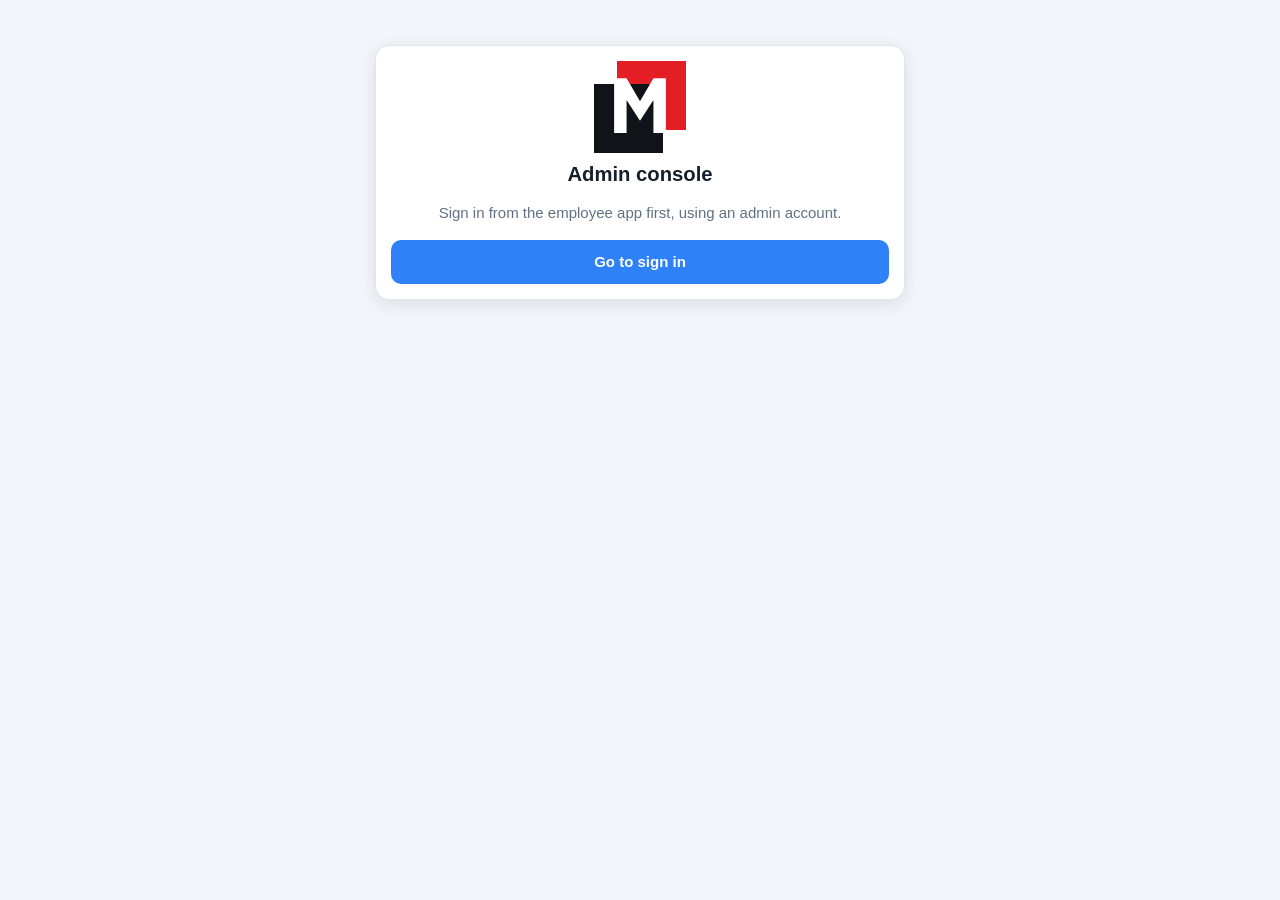
<file: pages/public/admin.html>
<!doctype html>
<html lang="en">
<head>
<meta charset="utf-8">
<meta name="viewport" content="width=device-width, initial-scale=1, viewport-fit=cover, interactive-widget=resizes-content">
<meta name="theme-color" content="#101418">
<title>Masarat · HR Admin</title>
<link rel="icon" href="logo.svg" type="image/svg+xml">
<link rel="stylesheet" href="styles.css">
</head>
<body>
<section id="gate" class="app hidden">
  <main style="padding-top:3rem">
    <div class="card center">
      <img src="logo.svg" alt="" class="logo lg" style="margin:0 auto .6rem">
      <h1 data-i18n="adminConsole">Admin console</h1>
      <p class="muted" data-i18n="signInFirstHint">Sign in from the employee app first, using an admin account.</p>
      <a href="index.html"><button class="primary" data-i18n="goToSignIn">Go to sign in</button></a>
    </div>
  </main>
</section>

<section id="console" class="app wide hidden">
  <header class="bar">
    <span class="brand">
      <img src="logo.svg" alt="Masarat" class="logo">
      <span><span class="wordmark">Masarat</span><span class="small muted" data-i18n="hrAdmin" style="margin-inline-start:.5rem">HR Admin</span></span>
    </span>
    <div class="who">
      <div id="waName" style="font-weight:600"></div>
      <div class="small muted"><span id="waClock" class="mono"></span> · <span id="waTz"></span></div>
    </div>
    <a href="index.html"><button class="ghost slim" data-i18n="myApp">My app</button></a>
    <button class="ghost slim" id="langBtn">العربية / English</button>
    <button class="ghost slim" id="waLogout" data-i18n="signOut">Sign out</button>
  </header>

  <nav class="side" id="nav">
    <button data-page="dash" class="active" data-i18n="navDashboard">Dashboard</button>
    <button data-page="employees" data-i18n="navEmployees">Employees</button>
    <button data-page="projects" data-i18n="navProjects">Projects &amp; sites</button>
    <button data-page="shifts" data-i18n="navShifts">Shifts</button>
    <button data-page="roster" data-i18n="navRoster">Working calendar</button>
    <button data-page="reports" data-i18n="navReports">Attendance &amp; reports</button>
    <button data-page="timesheet" data-i18n="navTimesheet">Timesheet</button>
    <button data-page="leave"><span data-i18n="tabLeave">Leave</span> <span id="leaveBadge" class="pill warn hidden"></span></button>
    <button data-page="passwords"><span data-i18n="navPasswords">Password requests</span> <span id="pwBadge" class="pill warn hidden"></span></button>
    <button data-page="holidays" data-i18n="navHolidays">Holidays</button>
    <button data-page="audit" data-i18n="navAudit">Punch audit</button>
    <button data-page="photos" data-i18n="navPhotoBackups">Photo backups</button>
  </nav>

  <!-- ---------------- dashboard ---------------- -->
  <main id="pageDash">
    <div class="stats" id="dashStats"></div>
    <div class="card flush">
      <div style="padding:1rem 1rem .4rem"><h2 data-i18n="onSiteNow">On site right now</h2></div>
      <div class="tablewrap"><table id="onSiteTable"></table></div>
    </div>
    <div class="card flush">
      <div style="padding:1rem 1rem .4rem"><h2 data-i18n="scheduledNoPunch">Scheduled today but no punch yet</h2></div>
      <div class="tablewrap"><table id="absentTable"></table></div>
    </div>
    <div class="card flush hidden" id="pendingLeaveCard">
      <div style="padding:1rem 1rem .4rem"><h2 data-i18n="leaveWaiting">Leave waiting for approval</h2></div>
      <div class="tablewrap"><table id="pendingLeaveTable"></table></div>
    </div>
    <div class="card flush">
      <div style="padding:1rem 1rem .4rem"><h2 data-i18n="needsReview">Needs review (last 14 days)</h2></div>
      <div class="tablewrap"><table id="flaggedTable"></table></div>
    </div>
  </main>

  <!-- ---------------- employees ---------------- -->
  <main id="pageEmployees" class="hidden">
    <div class="card">
      <div class="row">
        <input id="empSearch" class="grow" placeholder="Search name, employee ID or email">
        <button class="primary slim" id="empNew" data-i18n="newEmployeeAccount">+ New employee account</button>
      </div>
    </div>
    <div class="card flush"><div class="tablewrap"><table id="empTable"></table></div></div>
  </main>

  <!-- ---------------- projects ---------------- -->
  <main id="pageProjects" class="hidden">
    <div class="card">
      <div class="row">
        <b class="grow" data-i18n="siteGeofenceHint">Each site carries its own GPS centre and geofence radius.</b>
        <button class="primary slim" id="projNew" data-i18n="newProjectSite">+ New project / site</button>
      </div>
    </div>
    <div class="card flush"><div class="tablewrap"><table id="projTable"></table></div></div>
  </main>

  <!-- ---------------- shifts ---------------- -->
  <main id="pageShifts" class="hidden">
    <div class="card">
      <div class="row">
        <b class="grow" data-i18n="shiftGraceHint">Morning and night shifts, with grace periods.</b>
        <button class="primary slim" id="shiftNew" data-i18n="newShift">+ New shift</button>
      </div>
    </div>
    <div class="card flush"><div class="tablewrap"><table id="shiftTable"></table></div></div>
  </main>

  <!-- ---------------- roster ---------------- -->
  <main id="pageRoster" class="hidden">
    <div class="card">
      <h2 data-i18n="generateRoster">Generate roster</h2>
      <div class="row">
        <div class="grow"><label data-i18n="from">From</label><input type="date" id="genFrom"></div>
        <div class="grow"><label data-i18n="to">To</label><input type="date" id="genTo"></div>
        <div class="grow"><label data-i18n="shiftLabel">Shift</label><select id="genShift"></select></div>
        <div class="grow"><label>Default site</label><select id="genProject"></select></div>
      </div>
      <div class="row" style="margin-top:.6rem">
        <div class="grow">
          <label>Rest days</label>
          <div class="row tight small" id="genRest"></div>
        </div>
        <div class="grow">
          <label>Options</label>
          <label class="field inline small"><input type="checkbox" id="genSkipHoliday" checked> Mark public holidays</label>
          <label class="field inline small"><input type="checkbox" id="genOverwrite"> Overwrite existing days</label>
        </div>
      </div>
      <div class="row" style="margin-top:.6rem">
        <div class="grow">
          <label data-i18n="employeeLabel">Employees</label>
          <select id="genUsers" multiple size="7"></select>
        </div>
      </div>
      <button class="primary" id="genRun" style="margin-top:.6rem" data-i18n="generateRoster">Generate roster</button>
    </div>

    <div class="card">
      <h2 data-i18n="rosterGrid">Roster grid</h2>
      <div class="row">
        <div class="grow"><label data-i18n="from">From</label><input type="date" id="rosFrom"></div>
        <div class="grow"><label data-i18n="to">To</label><input type="date" id="rosTo"></div>
        <button class="primary slim" id="rosLoad" data-i18n="show">Show</button>
      </div>
      <p class="small muted" data-i18n="clickCellHint">Click any cell to set that employee's day: shift, site or rest/leave.</p>
    </div>
    <div class="card flush"><div class="tablewrap"><table id="rosTable"></table></div></div>
  </main>

  <!-- ---------------- reports ---------------- -->
  <main id="pageReports" class="hidden">
    <div class="card">
      <div class="row">
        <div class="grow"><label data-i18n="from">From</label><input type="date" id="repFrom"></div>
        <div class="grow"><label data-i18n="to">To</label><input type="date" id="repTo"></div>
        <div class="grow"><label data-i18n="employeeLabel">Employee</label><select id="repUser"></select></div>
        <div class="grow"><label>Project</label><select id="repProject"></select></div>
        <div class="grow"><label data-i18n="filterLabel">Filter</label>
          <select id="repFilter">
            <option value="" data-i18n="allRecords">All records</option>
            <option value="flagged" data-i18n="needsReviewOnly">Needs review only</option>
            <option value="late" data-i18n="lateArrivalsOnly">Late arrivals only</option>
            <option value="open" data-i18n="stillCheckedIn">Still checked in</option>
          </select>
        </div>
      </div>
      <div class="row" style="margin-top:.6rem">
        <button class="primary slim" id="repLoad" data-i18n="show">Show</button>
        <button class="ghost slim" id="repCsv" data-i18n="exportCsv">Export CSV</button>
      </div>
    </div>
    <div class="stats" id="repTotals"></div>
    <div class="card flush"><div class="tablewrap"><table id="repTable"></table></div></div>
  </main>

  <!-- ---------------- timesheet ---------------- -->
  <main id="pageTimesheet" class="hidden">
    <div class="card">
      <div class="row">
        <div class="grow"><label data-i18n="from">From</label><input type="date" id="tsFrom"></div>
        <div class="grow"><label data-i18n="to">To</label><input type="date" id="tsTo"></div>
        <div class="grow"><label data-i18n="employeeLabel">Employee</label><select id="tsUser"></select></div>
        <div class="grow">
          <label data-i18n="includeLabel">Include</label>
          <label class="field inline small" style="margin:0"><input type="checkbox" id="tsInactive"> <span data-i18n="deactivatedStaff">Deactivated staff</span></label>
        </div>
        <div class="grow" style="max-width:9rem">
          <label data-i18n="cutoffDay">Cutoff day</label>
          <input type="number" id="tsCutoff" min="1" max="28" value="25">
        </div>
      </div>
      <div class="row" style="margin-top:.6rem">
        <button class="primary slim" id="tsLoad" data-i18n="show">Show</button>
        <button class="ghost slim" id="tsThisMonth" data-i18n="thisMonth">This month</button>
        <button class="ghost slim" id="tsLastMonth" data-i18n="lastMonth">Last month</button>
        <button class="ghost slim" id="tsThisCutoff" data-i18n="thisCutoffPeriod">This cutoff period</button>
        <button class="ghost slim" id="tsLastCutoff" data-i18n="lastCutoffPeriod">Previous cutoff period</button>
        <button class="ghost slim" id="tsCsv" data-i18n="exportCsv">Export CSV</button>
        <button class="ghost slim" id="tsXlsx" data-i18n="exportExcel">Export Excel</button>
      </div>
      <p class="small muted" style="margin-bottom:0">
        Paid hours already have the unpaid break deducted. A day is only counted as an
        absence once it is over — today never counts against anyone.
        <span data-i18n="cutoffHint">The cutoff day is the day of the month your pay period ends on (e.g. 25 means each period runs the 26th to the 25th) — it's remembered on this device.</span>
      </p>
    </div>
    <div class="stats" id="tsTotals"></div>
    <div class="card flush"><div class="tablewrap"><table id="tsTable"></table></div></div>
    <div class="card flush">
      <div style="padding:1rem 1rem .4rem"><h2 data-i18n="hoursByProject">Hours by project</h2></div>
      <div class="tablewrap"><table id="tsProjTable"></table></div>
    </div>
  </main>

  <!-- ---------------- leave ---------------- -->
  <main id="pageLeave" class="hidden">
    <div class="card">
      <h2 data-i18n="enterLeaveTitle">Enter leave for an employee</h2>
      <p class="small muted" data-i18n="leaveEnteredHint">Leave entered here is approved and written onto the calendar immediately.</p>
      <div class="row">
        <div class="grow"><label data-i18n="employeeLabel">Employee</label><select id="alUser"></select></div>
        <div class="grow"><label>Type</label><select id="alType"></select></div>
        <div class="grow"><label data-i18n="from">From</label><input type="date" id="alFrom"></div>
        <div class="grow"><label data-i18n="to">To</label><input type="date" id="alTo"></div>
      </div>
      <div class="row" style="margin-top:.6rem">
        <div class="grow"><label data-i18n="reason">Reason</label><input id="alReason" placeholder="Optional"></div>
        <button class="primary slim" id="alAdd" style="align-self:end" data-i18n="addLeave">Add leave</button>
      </div>
    </div>
    <div class="card">
      <div class="row">
        <b class="grow" data-i18n="requestsLabel">Requests</b>
        <select id="lqFilter" style="max-width:220px">
          <option value="pending">Pending approval</option>
          <option value="" data-i18n="allRecords">All requests</option>
          <option value="approved">Approved</option>
          <option value="rejected">Rejected</option>
          <option value="cancelled">Withdrawn</option>
        </select>
        <button class="ghost slim" id="lqLoad" data-i18n="show">Show</button>
      </div>
    </div>
    <div class="card flush"><div class="tablewrap"><table id="lqTable"></table></div></div>
  </main>

  <!-- ---------------- password requests (v2.1) ---------------- -->
  <main id="pagePasswords" class="hidden">
    <div class="card">
      <h2 data-i18n="pwTitle">Password reset requests</h2>
      <p class="small muted">Employees who forget their password tap <b>Forgot password?</b> on the sign-in screen.
        Approving a request creates a temporary password that you give to the employee (in person or WhatsApp).
        They must choose their own password the first time they sign in with it.
        You can also reset anyone directly from <b>Employees</b> &rarr; <b>Reset password</b>.</p>
      <label class="field inline" style="margin:.6rem 0 0">
        <input type="checkbox" id="pwSwitch">
        <span data-i18n="pwSwitchLabel">Allow employees to request a password reset from the sign-in screen</span>
      </label>
      <div class="small muted" id="pwSwitchNote"></div>
    </div>
    <div class="card">
      <div class="row">
        <b class="grow">Requests</b>
        <select id="pwFilter" style="max-width:220px">
          <option value="pending">Waiting for you</option>
          <option value="">All (history)</option>
          <option value="approved">Approved / reset</option>
          <option value="rejected">Rejected</option>
        </select>
        <button class="ghost slim" id="pwLoad">Show</button>
      </div>
    </div>
    <div class="card flush"><div class="tablewrap"><table id="pwTable"></table></div></div>
  </main>

  <!-- ---------------- holidays ---------------- -->
  <main id="pageHolidays" class="hidden">
    <div class="card">
      <div class="row">
        <div class="grow"><label data-i18n="date">Date</label><input type="date" id="holDate"></div>
        <div class="grow"><label>Name</label><input id="holName" placeholder="Eid al-Fitr"></div>
        <button class="primary slim" id="holAdd" data-i18n="addHoliday">Add holiday</button>
      </div>
    </div>
    <div class="card flush"><div class="tablewrap"><table id="holTable"></table></div></div>
  </main>

  <!-- ---------------- audit ---------------- -->
  <main id="pageAudit" class="hidden">
    <div class="card">
      <div class="row">
        <div class="grow"><label data-i18n="employeeLabel">Employee</label><select id="audUser"></select></div>
        <button class="primary slim" id="audLoad" data-i18n="show">Show</button>
      </div>
      <p class="small muted">Every accepted and rejected punch attempt, with the reason and the GPS reading.</p>
    </div>
    <div class="card flush"><div class="tablewrap"><table id="audTable"></table></div></div>
  </main>

  <!-- ---------------- photo backups ---------------- -->
  <main id="pagePhotos" class="hidden">
    <div class="card">
      <p class="small muted" style="margin-top:0">
        Selfies older than <span id="phRetentionDays">60</span> days are removed automatically to free up
        space. Every selfie is zipped into a downloadable backup here <b>before</b> it is deleted —
        attendance records, worked hours and every report are never affected.
      </p>
      <div class="row">
        <button class="primary slim" id="phRun" data-i18n="runCleanupNow">Run cleanup now</button>
      </div>
    </div>
    <div class="card flush"><div class="tablewrap"><table id="phTable"></table></div></div>
  </main>
</section>

<div id="modalHost"></div>

<script src="i18n.js"></script>
<script src="api.js"></script>
<script src="admin.js"></script>
</body>
</html>
</file>
<file: pages/public/styles.css>
:root {
  --bg: #0f1723;
  --panel: #17212f;
  --panel-2: #1e2a3a;
  --line: #2a3849;
  --text: #eef3f9;
  --muted: #93a4b8;
  --accent: #2f81f7;
  --accent-2: #1a68d8;
  --ok: #2ea865;
  --warn: #d9a020;
  --bad: #e05252;
  --radius: 14px;
  --shadow: 0 6px 24px rgba(0, 0, 0, .28);

  /* Masarat brand. Used for identity only: the functional colours above keep
     their meanings, because in this app green means "recorded" and red means
     "refused" and that must never be diluted for decoration. */
  --brand-red: #e31e24;
  --brand-ink: #101418;
}

@media (prefers-color-scheme: light) {
  :root {
    --bg: #f2f5f9; --panel: #ffffff; --panel-2: #f6f8fb; --line: #dde4ec;
    --text: #16202c; --muted: #5f7183; --shadow: 0 4px 18px rgba(20, 35, 55, .10);
  }
}

* { box-sizing: border-box; }

html, body {
  margin: 0; padding: 0; background: var(--bg); color: var(--text);
  font: 15px/1.5 -apple-system, "Segoe UI", Roboto, "Helvetica Neue", Arial, "Noto Kufi Arabic", sans-serif;
  -webkit-text-size-adjust: 100%;
}
[dir="rtl"] body { font-family: "Noto Kufi Arabic", "Segoe UI", Tahoma, sans-serif; }

a { color: var(--accent); }
h1, h2, h3 { margin: 0 0 .5rem; line-height: 1.25; }
h1 { font-size: 1.35rem; }
h2 { font-size: 1.1rem; }
h3 { font-size: .95rem; }
.muted { color: var(--muted); }
.small { font-size: .82rem; }
.mono { font-variant-numeric: tabular-nums; }
.hidden { display: none !important; }
.center { text-align: center; }
.row { display: flex; gap: .6rem; flex-wrap: wrap; align-items: center; }
.row.tight { gap: .35rem; }
.grow { flex: 1 1 140px; min-width: 0; }
.spacer { flex: 1; }

/* ---------- layout ---------- */
.app { max-width: 560px; margin: 0 auto; padding: 0 0 5.2rem; min-height: 100vh; }
.wide { max-width: 1240px; }

header.bar {
  position: sticky; top: 0; z-index: 20;
  display: flex; align-items: center; gap: .6rem;
  padding: .8rem 1rem; background: var(--panel);
  border-bottom: 1px solid var(--line);
  box-shadow: inset 0 -3px 0 var(--brand-red);
}
header.bar .brand { font-weight: 700; letter-spacing: .2px; display: flex; align-items: center; gap: .5rem; }
header.bar .who { margin-inline-start: auto; text-align: end; line-height: 1.2; }

/* Logo mark. Kept square so the two offset blocks never distort. */
.logo { width: 34px; height: 34px; flex: none; display: block; }
.logo.lg { width: 92px; height: 92px; }

.wordmark {
  font-weight: 800; letter-spacing: .14em; text-transform: uppercase;
  color: var(--brand-ink); line-height: 1;
}
@media (prefers-color-scheme: dark) { .wordmark { color: var(--text); } }
.wordmark.lg { font-size: 1.75rem; letter-spacing: .17em; }
.brandline { color: var(--muted); font-size: .78rem; letter-spacing: 0; text-transform: none; }

main { padding: 1rem; display: grid; gap: 1rem; }

.card {
  background: var(--panel); border: 1px solid var(--line); border-radius: var(--radius);
  padding: 1rem; box-shadow: var(--shadow);
}
.card.flush { padding: 0; overflow: hidden; }
.card h2 { display: flex; align-items: center; gap: .5rem; }

/* ---------- controls ---------- */
label { display: block; font-size: .82rem; color: var(--muted); margin-bottom: .25rem; }
input, select, textarea, button {
  font: inherit; color: var(--text); background: var(--panel-2);
  border: 1px solid var(--line); border-radius: 10px; padding: .65rem .7rem; width: 100%;
}
input:focus, select:focus, textarea:focus { outline: 2px solid var(--accent); outline-offset: 1px; }
textarea { min-height: 68px; resize: vertical; }
.field { margin-bottom: .7rem; }
.field.inline { display: flex; gap: .5rem; align-items: center; }
.field.inline input[type="checkbox"] { width: auto; }

button { cursor: pointer; font-weight: 600; border-color: transparent; background: var(--panel-2); }
button:hover:not(:disabled) { filter: brightness(1.12); }
button:disabled { opacity: .5; cursor: not-allowed; }
button.primary { background: var(--accent); color: #fff; }
button.ok { background: var(--ok); color: #fff; }
button.bad { background: var(--bad); color: #fff; }
button.ghost { background: transparent; border: 1px solid var(--line); color: var(--text); }
button.slim { padding: .4rem .6rem; font-size: .85rem; width: auto; }
button.big { padding: 1.15rem; font-size: 1.1rem; border-radius: 16px; }

/* ---------- status ---------- */
.statusline { display: flex; align-items: center; gap: .5rem; font-weight: 600; }
.dot { width: 10px; height: 10px; border-radius: 50%; background: var(--muted); flex: none; }
.dot.ok { background: var(--ok); box-shadow: 0 0 0 4px rgba(46, 168, 101, .18); }
.dot.warn { background: var(--warn); box-shadow: 0 0 0 4px rgba(217, 160, 32, .18); }
.dot.bad { background: var(--bad); box-shadow: 0 0 0 4px rgba(224, 82, 82, .18); }

.pill {
  display: inline-block; padding: .12rem .5rem; border-radius: 999px;
  font-size: .72rem; font-weight: 700; border: 1px solid var(--line); color: var(--muted);
  white-space: nowrap;
}
.pill.ok { background: rgba(46, 168, 101, .16); color: var(--ok); border-color: transparent; }
.pill.warn { background: rgba(217, 160, 32, .16); color: var(--warn); border-color: transparent; }
.pill.bad { background: rgba(224, 82, 82, .16); color: var(--bad); border-color: transparent; }
.pill.info { background: rgba(47, 129, 247, .16); color: var(--accent); border-color: transparent; }

.notice { padding: .7rem .8rem; border-radius: 10px; border: 1px solid var(--line); font-size: .88rem; }
.notice.ok { background: rgba(46, 168, 101, .12); border-color: rgba(46, 168, 101, .4); }
.notice.bad { background: rgba(224, 82, 82, .12); border-color: rgba(224, 82, 82, .4); }
.notice.warn { background: rgba(217, 160, 32, .12); border-color: rgba(217, 160, 32, .4); }

.bigclock { font-size: 2.4rem; font-weight: 700; letter-spacing: 1px; }
.kv { display: flex; justify-content: space-between; gap: .5rem; padding: .35rem 0; border-bottom: 1px dashed var(--line); }
.kv:last-child { border-bottom: 0; }
.kv span:first-child { color: var(--muted); }

.stats { display: grid; grid-template-columns: repeat(auto-fit, minmax(120px, 1fr)); gap: .7rem; }
.stat { background: var(--panel); border: 1px solid var(--line); border-radius: 12px; padding: .8rem; }
.stat .n { font-size: 1.5rem; font-weight: 700; }
.stat .l { font-size: .78rem; color: var(--muted); }

/* ---------- tables ---------- */
.tablewrap { overflow-x: auto; }
table { width: 100%; border-collapse: collapse; font-size: .86rem; }
th, td { padding: .55rem .6rem; text-align: start; border-bottom: 1px solid var(--line); white-space: nowrap; }
th { color: var(--muted); font-size: .76rem; text-transform: uppercase; letter-spacing: .4px; position: sticky; top: 0; background: var(--panel); }
tbody tr:hover { background: var(--panel-2); }

/* ---------- calendar ---------- */
.cal { display: grid; grid-template-columns: repeat(7, 1fr); gap: 4px; }
.cal .hd { text-align: center; font-size: .7rem; color: var(--muted); padding: .2rem 0; }
.cal .day {
  min-height: 62px; border: 1px solid var(--line); border-radius: 9px; padding: .3rem;
  background: var(--panel-2); font-size: .7rem; display: flex; flex-direction: column; gap: 2px;
  overflow: hidden;
}
.cal .day.pad { visibility: hidden; }
.cal .day.today { outline: 2px solid var(--accent); }
.cal .day .d { font-weight: 700; font-size: .78rem; }
.cal .day.off { opacity: .55; }
.cal .day.work { border-inline-start: 3px solid var(--accent); }
.cal .day.leave { border-inline-start: 3px solid var(--warn); }
.cal .day.holiday { border-inline-start: 3px solid var(--bad); }
.cal .tag { font-size: .62rem; padding: 0 .25rem; border-radius: 4px; background: rgba(47,129,247,.18); color: var(--accent); }
.cal .tag.done { background: rgba(46,168,101,.18); color: var(--ok); }
.cal .tag.miss { background: rgba(224,82,82,.18); color: var(--bad); }

/* ---------- nav ---------- */
nav.tabs {
  position: fixed; bottom: 0; inset-inline: 0; z-index: 30;
  display: flex; background: var(--panel); border-top: 1px solid var(--line);
  padding: .35rem .35rem calc(.35rem + env(safe-area-inset-bottom));
  max-width: 560px; margin: 0 auto;
}
nav.tabs button {
  flex: 1; background: transparent; border: 0; border-radius: 10px; padding: .5rem .2rem;
  color: var(--muted); font-size: .72rem; font-weight: 600; display: grid; gap: 2px; justify-items: center;
}
nav.tabs button .ic { font-size: 1.15rem; }
nav.tabs button.active { color: var(--accent); background: var(--panel-2); }

nav.side { display: flex; gap: .4rem; flex-wrap: wrap; padding: .7rem 1rem 0; }
nav.side button { width: auto; padding: .5rem .85rem; background: transparent; border: 1px solid var(--line); border-radius: 999px; color: var(--muted); }
nav.side button.active { background: var(--accent); color: #fff; border-color: transparent; }

.modal-back {
  position: fixed; inset: 0; background: rgba(0, 0, 0, .55); z-index: 50;
  /* align-items was "center": with a modal taller than the viewport (the
     working-calendar day editor is the tallest), the browser centred it so
     content above the vertical midpoint — including the Save button — became
     unreachable even with overflow: auto. Top-aligning keeps every modal
     reachable by scrolling, on any screen size. */
  display: flex; align-items: flex-start; justify-content: center; padding: 1rem; overflow: auto;
}
.modal {
  background: var(--panel); border: 1px solid var(--line); border-radius: var(--radius);
  padding: 0; width: 100%; max-width: 520px; box-shadow: var(--shadow);
  /* Belt-and-suspenders on top of top-aligning the backdrop: cap the panel's
     own height and let ONLY its body scroll, with the Save/Cancel row
     sticky at the bottom. On a phone, opening the on-screen keyboard shrinks
     the visible area without necessarily letting the fixed backdrop's own
     scroll follow along (a real, observed gap on some mobile browsers) — a
     sticky action row inside the panel keeps Save reachable regardless. */
  max-height: calc(100vh - 2rem);
  max-height: calc(100dvh - 2rem); /* dvh tracks the keyboard-shrunk viewport; vh above is the fallback for browsers that don't support it */
  display: flex; flex-direction: column; overflow: hidden;
}
#modalScroll { overflow-y: auto; padding: 1.1rem 1.1rem 0; flex: 1 1 auto; min-height: 0; }
.modal .modal-actions {
  flex: none; margin: 0; padding: .8rem 1.1rem calc(.8rem + env(safe-area-inset-bottom));
  border-top: 1px solid var(--line); background: var(--panel);
  border-radius: 0 0 var(--radius) var(--radius);
}

.toast {
  position: fixed; inset-inline: 1rem; bottom: 5.6rem; z-index: 60; margin: 0 auto; max-width: 520px;
  padding: .8rem 1rem; border-radius: 12px; box-shadow: var(--shadow); font-weight: 600; font-size: .9rem;
}
.toast.ok { background: var(--ok); color: #fff; }
.toast.bad { background: var(--bad); color: #fff; }
.toast.info { background: var(--accent); color: #fff; }

.spin { display: inline-block; width: 14px; height: 14px; border: 2px solid rgba(255,255,255,.35);
  border-top-color: #fff; border-radius: 50%; animation: sp .7s linear infinite; vertical-align: -2px; }
@keyframes sp { to { transform: rotate(360deg); } }

.gauge { height: 8px; border-radius: 999px; background: var(--panel-2); overflow: hidden; border: 1px solid var(--line); }
.gauge > i { display: block; height: 100%; background: var(--ok); transition: width .3s; }
.gauge.bad > i { background: var(--bad); }
.gauge.warn > i { background: var(--warn); }
</file>
